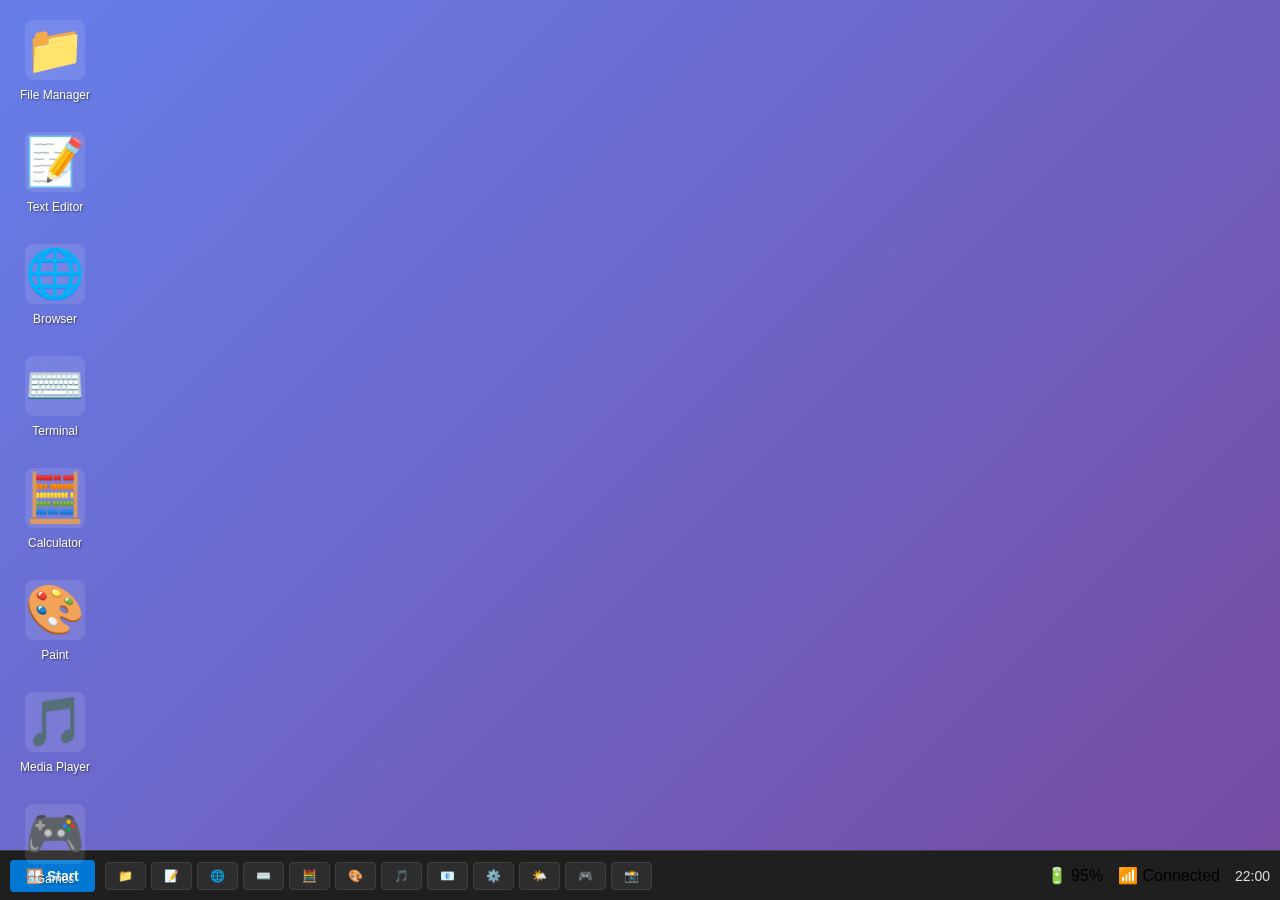
<file: index.html>
<!DOCTYPE html>
<html lang="ja">
<head>
    <meta charset="UTF-8">
    <meta name="viewport" content="width=device-width, initial-scale=1.0">
    <title>myPC - Advanced PC Simulator</title>
    <link rel="stylesheet" href="style.css">
</head>
<body>
    <div class="desktop">
        <div class="wallpaper"></div>
        
        <div class="taskbar">
            <div class="taskbar-content">
                <button class="start-btn">🪟 Start</button>
                <div class="taskbar-apps">
                    <button class="taskbar-app" data-app="explorer">📁</button>
                    <button class="taskbar-app" data-app="notepad">📝</button>
                    <button class="taskbar-app" data-app="browser">🌐</button>
                    <button class="taskbar-app" data-app="terminal">⌨️</button>
                    <button class="taskbar-app" data-app="calculator">🧮</button>
                    <button class="taskbar-app" data-app="paint">🎨</button>
                    <button class="taskbar-app" data-app="media">🎵</button>
                    <button class="taskbar-app" data-app="mail">📧</button>
                    <button class="taskbar-app" data-app="settings">⚙️</button>
                    <button class="taskbar-app" data-app="weather">🌤️</button>
                    <button class="taskbar-app" data-app="games">🎮</button>
                    <button class="taskbar-app" data-app="photos">📸</button>
                </div>
                <div class="system-tray">
                    <span class="battery">🔋 95%</span>
                    <span class="wifi">📶 Connected</span>
                    <span class="clock" id="clock">00:00:00</span>
                </div>
            </div>
        </div>
        
        <div class="windows-container" id="windowsContainer">
        </div>
        
        <div class="desktop-icons">
            <div class="desktop-icon" data-app="explorer">
                <div class="icon">📁</div>
                <div class="label">File Manager</div>
            </div>
            <div class="desktop-icon" data-app="notepad">
                <div class="icon">📝</div>
                <div class="label">Text Editor</div>
            </div>
            <div class="desktop-icon" data-app="browser">
                <div class="icon">🌐</div>
                <div class="label">Browser</div>
            </div>
            <div class="desktop-icon" data-app="terminal">
                <div class="icon">⌨️</div>
                <div class="label">Terminal</div>
            </div>
            <div class="desktop-icon" data-app="calculator">
                <div class="icon">🧮</div>
                <div class="label">Calculator</div>
            </div>
            <div class="desktop-icon" data-app="paint">
                <div class="icon">🎨</div>
                <div class="label">Paint</div>
            </div>
            <div class="desktop-icon" data-app="media">
                <div class="icon">🎵</div>
                <div class="label">Media Player</div>
            </div>
            <div class="desktop-icon" data-app="games">
                <div class="icon">🎮</div>
                <div class="label">Games</div>
            </div>
        </div>
    </div>
    
    <script src="script.js"></script>
</body>
</html>
</file>
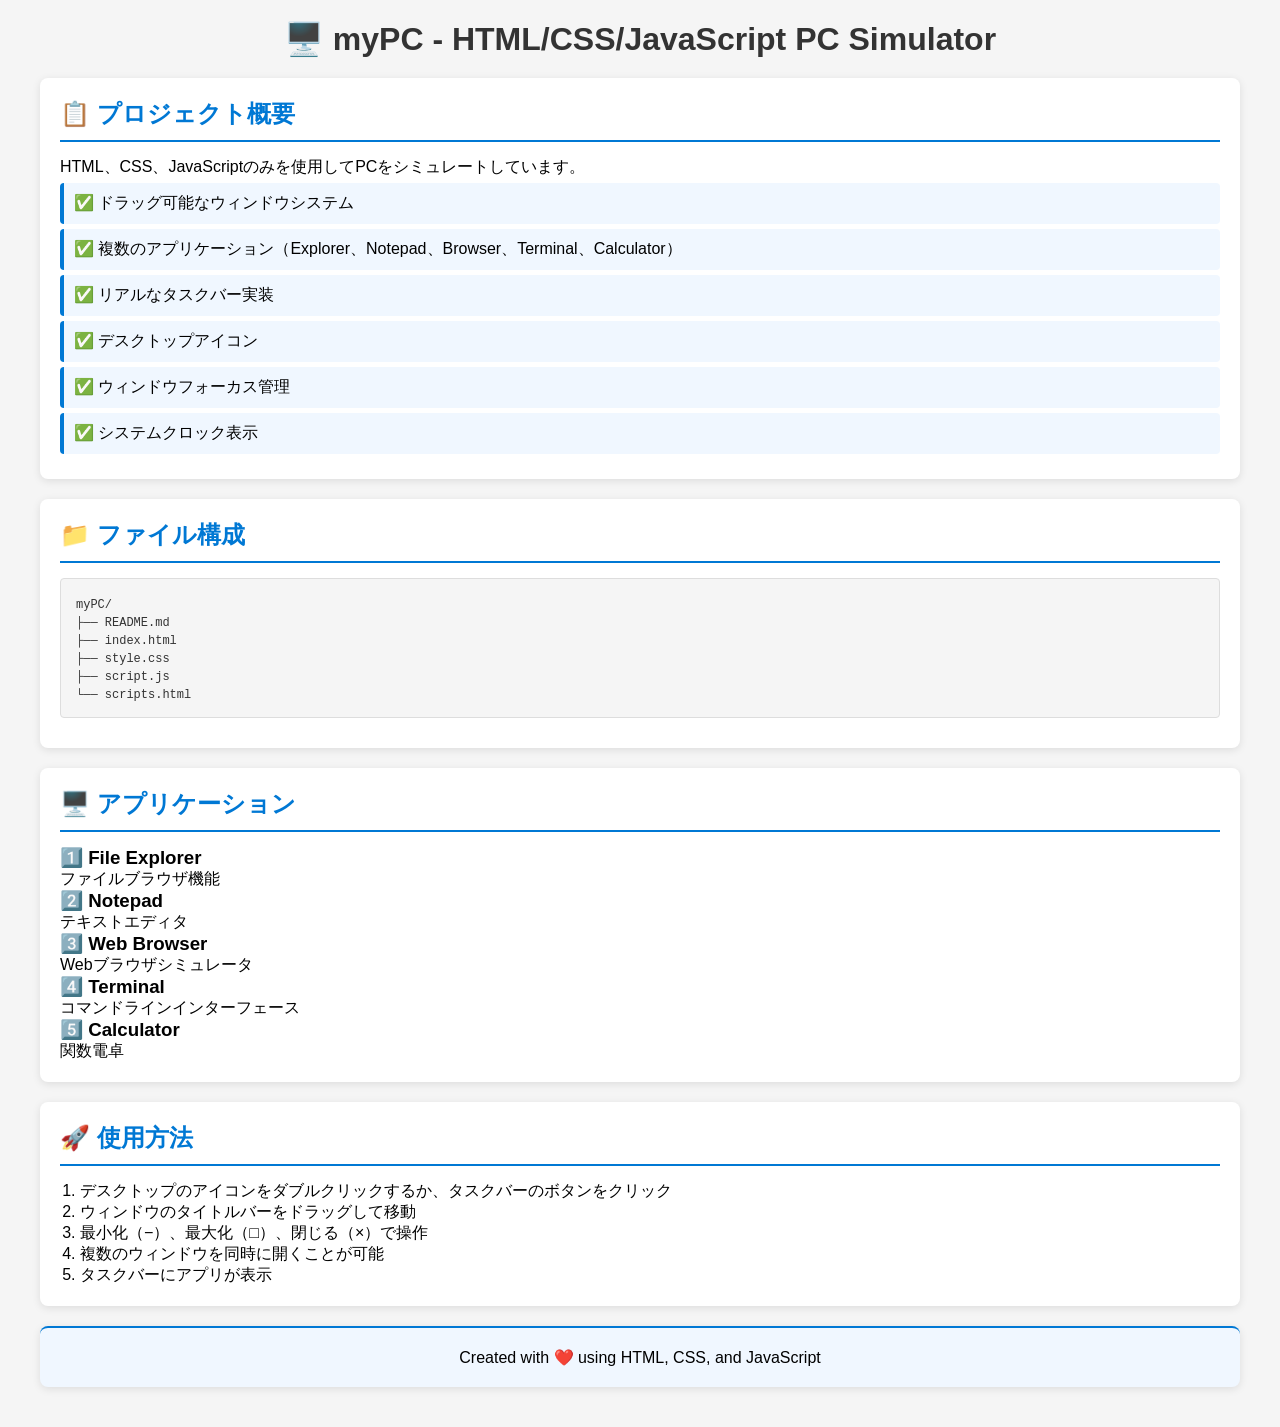
<file: scripts.html>
<!DOCTYPE html>
<html lang="ja">
<head>
    <meta charset="UTF-8">
    <meta name="viewport" content="width=device-width, initial-scale=1.0">
    <title>myPC - Complete Demo</title>
    <style>
        * {
            margin: 0;
            padding: 0;
            box-sizing: border-box;
        }

        body {
            font-family: 'Segoe UI', Tahoma, Geneva, Verdana, sans-serif;
            background: #f5f5f5;
            padding: 20px;
        }

        .container {
            max-width: 1200px;
            margin: 0 auto;
        }

        h1 {
            color: #333;
            margin-bottom: 20px;
            text-align: center;
        }

        .demo-section {
            background: white;
            border-radius: 8px;
            padding: 20px;
            margin-bottom: 20px;
            box-shadow: 0 2px 8px rgba(0, 0, 0, 0.1);
        }

        h2 {
            color: #0078d4;
            margin-bottom: 15px;
            border-bottom: 2px solid #0078d4;
            padding-bottom: 10px;
        }

        .demo-code {
            background: #f5f5f5;
            border: 1px solid #ddd;
            border-radius: 4px;
            padding: 15px;
            margin: 10px 0;
            overflow-x: auto;
        }

        .demo-code code {
            font-family: 'Courier New', monospace;
            font-size: 12px;
            color: #333;
        }

        .demo-button {
            background: #0078d4;
            color: white;
            border: none;
            padding: 10px 20px;
            border-radius: 4px;
            cursor: pointer;
            font-size: 14px;
            margin: 10px 0;
        }

        .demo-button:hover {
            background: #1084d7;
        }

        .component-demo {
            background: #f9f9f9;
            border: 1px solid #e0e0e0;
            border-radius: 4px;
            padding: 15px;
            margin: 10px 0;
        }

        .calculator-demo {
            display: grid;
            grid-template-columns: repeat(4, 1fr);
            gap: 8px;
            max-width: 300px;
        }

        .calc-btn-demo {
            padding: 15px;
            background-color: #e0e0e0;
            border: 1px solid #bfbfbf;
            border-radius: 4px;
            cursor: pointer;
            font-weight: bold;
            transition: all 0.2s;
        }

        .calc-btn-demo:hover {
            background-color: #d0d0d0;
        }

        .calc-btn-demo.operator-demo {
            background-color: #0078d4;
            color: white;
        }

        .display-demo {
            grid-column: 1 / -1;
            padding: 15px;
            background: white;
            border: 1px solid #bfbfbf;
            text-align: right;
            font-size: 24px;
            font-weight: bold;
            margin-bottom: 10px;
            border-radius: 4px;
        }

        .feature-list {
            list-style: none;
            padding-left: 0;
        }

        .feature-list li {
            padding: 10px;
            margin: 5px 0;
            background: #f0f7ff;
            border-left: 4px solid #0078d4;
            border-radius: 4px;
        }

        table {
            width: 100%;
            border-collapse: collapse;
            margin: 15px 0;
        }

        th, td {
            border: 1px solid #ddd;
            padding: 12px;
            text-align: left;
        }

        th {
            background: #0078d4;
            color: white;
        }

        tr:nth-child(even) {
            background: #f9f9f9;
        }
    </style>
</head>
<body>
    <div class="container">
        <h1>🖥️ myPC - HTML/CSS/JavaScript PC Simulator</h1>

        <div class="demo-section">
            <h2>📋 プロジェクト概要</h2>
            <p>HTML、CSS、JavaScriptのみを使用してPCをシミュレートしています。</p>
            <ul class="feature-list">
                <li>✅ ドラッグ可能なウィンドウシステム</li>
                <li>✅ 複数のアプリケーション（Explorer、Notepad、Browser、Terminal、Calculator）</li>
                <li>✅ リアルなタスクバー実装</li>
                <li>✅ デスクトップアイコン</li>
                <li>✅ ウィンドウフォーカス管理</li>
                <li>✅ システムクロック表示</li>
            </ul>
        </div>

        <div class="demo-section">
            <h2>📁 ファイル構成</h2>
            <div class="demo-code">
                <code>
myPC/<br>
├── README.md<br>
├── index.html<br>
├── style.css<br>
├── script.js<br>
└── scripts.html<br>
                </code>
            </div>
        </div>

        <div class="demo-section">
            <h2>🖥️ アプリケーション</h2>
            
            <h3>1️⃣ File Explorer</h3>
            <p>ファイルブラウザ機能</p>

            <h3>2️⃣ Notepad</h3>
            <p>テキストエディタ</p>

            <h3>3️⃣ Web Browser</h3>
            <p>Webブラウザシミュレータ</p>

            <h3>4️⃣ Terminal</h3>
            <p>コマンドラインインターフェース</p>

            <h3>5️⃣ Calculator</h3>
            <p>関数電卓</p>
        </div>

        <div class="demo-section">
            <h2>🚀 使用方法</h2>
            <ol style="padding-left: 20px;">
                <li>デスクトップのアイコンをダブルクリックするか、タスクバーのボタンをクリック</li>
                <li>ウィンドウのタイトルバーをドラッグして移動</li>
                <li>最小化（−）、最大化（□）、閉じる（×）で操作</li>
                <li>複数のウィンドウを同時に開くことが可能</li>
                <li>タスクバーにアプリが表示</li>
            </ol>
        </div>

        <div class="demo-section" style="text-align: center; background: #f0f7ff; border-top: 2px solid #0078d4;">
            <p>Created with ❤️ using HTML, CSS, and JavaScript</p>
        </div>
    </div>
</body>
</html>
</file>
<file: style.css>
* {
    margin: 0;
    padding: 0;
    box-sizing: border-box;
}

body {
    font-family: 'Segoe UI', Tahoma, Geneva, Verdana, sans-serif;
    overflow: hidden;
}

.desktop {
    width: 100vw;
    height: 100vh;
    background-color: #0078d4;
    position: relative;
    display: flex;
    flex-direction: column;
}

.wallpaper {
    flex: 1;
    background: linear-gradient(135deg, #667eea 0%, #764ba2 100%);
    position: relative;
}

.taskbar {
    width: 100%;
    height: 50px;
    background-color: #1f1f1f;
    border-top: 1px solid #3f3f3f;
    display: flex;
    align-items: center;
    padding: 0 10px;
    box-shadow: 0 -2px 10px rgba(0, 0, 0, 0.3);
}

.taskbar-content {
    width: 100%;
    display: flex;
    align-items: center;
    gap: 10px;
}

.start-btn {
    padding: 8px 16px;
    background-color: #0078d4;
    color: white;
    border: none;
    border-radius: 4px;
    cursor: pointer;
    font-weight: bold;
    font-size: 14px;
    transition: background-color 0.3s;
}

.start-btn:hover {
    background-color: #1084d7;
}

.taskbar-apps {
    display: flex;
    gap: 5px;
    flex: 1;
}

.taskbar-app {
    padding: 6px 12px;
    background-color: #2d2d2d;
    color: #e0e0e0;
    border: 1px solid #404040;
    border-radius: 4px;
    cursor: pointer;
    font-size: 12px;
    transition: all 0.2s;
}

.taskbar-app:hover {
    background-color: #3f3f3f;
    color: white;
}

.taskbar-app.active {
    background-color: #0078d4;
    color: white;
}

.system-tray {
    display: flex;
    align-items: center;
    gap: 15px;
    margin-left: auto;
}

.clock {
    color: #e0e0e0;
    font-size: 14px;
    font-weight: 500;
}

.windows-container {
    position: absolute;
    top: 0;
    left: 0;
    width: 100%;
    height: calc(100% - 50px);
    pointer-events: none;
}

.windows-container > * {
    pointer-events: auto;
}

.window {
    position: absolute;
    background-color: #f0f0f0;
    border: 1px solid #bfbfbf;
    border-radius: 4px;
    box-shadow: 0 2px 10px rgba(0, 0, 0, 0.2);
    min-width: 300px;
    min-height: 200px;
    display: flex;
    flex-direction: column;
    z-index: 1000;
}

.window.active {
    z-index: 10000;
}

.window-header {
    background: linear-gradient(90deg, #0078d4 0%, #1084d7 100%);
    color: white;
    padding: 8px 12px;
    display: flex;
    justify-content: space-between;
    align-items: center;
    cursor: move;
    border-radius: 3px 3px 0 0;
    user-select: none;
}

.window-header-title {
    font-weight: bold;
    font-size: 14px;
    flex: 1;
}

.window-controls {
    display: flex;
    gap: 5px;
}

.window-btn {
    width: 28px;
    height: 24px;
    background-color: rgba(255, 255, 255, 0.2);
    border: none;
    color: white;
    cursor: pointer;
    font-size: 14px;
    display: flex;
    align-items: center;
    justify-content: center;
    border-radius: 2px;
    transition: background-color 0.2s;
}

.window-btn:hover {
    background-color: rgba(255, 255, 255, 0.3);
}

.window-btn.close:hover {
    background-color: #e81123;
}

.window-content {
    flex: 1;
    padding: 12px;
    overflow-y: auto;
    background-color: #f0f0f0;
}

.desktop-icons {
    position: absolute;
    top: 20px;
    left: 20px;
    display: flex;
    flex-direction: column;
    gap: 30px;
    width: auto;
}

.desktop-icon {
    display: flex;
    flex-direction: column;
    align-items: center;
    gap: 8px;
    cursor: pointer;
    user-select: none;
    transition: all 0.2s;
}

.desktop-icon:hover {
    opacity: 0.8;
}

.desktop-icon:active {
    transform: scale(0.95);
}

.desktop-icon .icon {
    font-size: 48px;
    width: 60px;
    height: 60px;
    display: flex;
    align-items: center;
    justify-content: center;
    background-color: rgba(255, 255, 255, 0.1);
    border-radius: 8px;
    transition: all 0.2s;
}

.desktop-icon:hover .icon {
    background-color: rgba(255, 255, 255, 0.2);
}

.desktop-icon .label {
    color: white;
    font-size: 12px;
    text-align: center;
    max-width: 80px;
    text-shadow: 1px 1px 2px rgba(0, 0, 0, 0.5);
    word-wrap: break-word;
}

.window.explorer .window-content {
    display: flex;
    flex-direction: column;
    gap: 10px;
}

.file-item {
    display: flex;
    align-items: center;
    gap: 10px;
    padding: 8px;
    border-radius: 4px;
    cursor: pointer;
    transition: background-color 0.2s;
}

.file-item:hover {
    background-color: #e0e0e0;
}

.file-item-icon {
    font-size: 24px;
}

.file-item-name {
    flex: 1;
    font-size: 13px;
}

.notepad-textarea {
    width: 100%;
    height: 100%;
    padding: 10px;
    border: none;
    font-family: 'Courier New', monospace;
    font-size: 13px;
    resize: none;
    background-color: white;
}

.terminal-output {
    background-color: #000;
    color: #00ff00;
    font-family: 'Courier New', monospace;
    font-size: 12px;
    padding: 10px;
    min-height: 100%;
    white-space: pre-wrap;
    word-wrap: break-word;
}

.terminal-input {
    width: 100%;
    background-color: #000;
    color: #00ff00;
    border: none;
    padding: 5px 10px;
    font-family: 'Courier New', monospace;
    font-size: 12px;
}

.calculator {
    display: grid;
    grid-template-columns: repeat(4, 1fr);
    gap: 5px;
}

.calculator-display {
    grid-column: 1 / -1;
    padding: 10px;
    background-color: white;
    border: 1px solid #bfbfbf;
    text-align: right;
    font-size: 20px;
    font-weight: bold;
    border-radius: 4px;
    margin-bottom: 5px;
}

.calc-btn {
    padding: 15px;
    background-color: #e0e0e0;
    border: 1px solid #bfbfbf;
    border-radius: 4px;
    cursor: pointer;
    font-size: 14px;
    font-weight: bold;
    transition: all 0.2s;
}

.calc-btn:hover {
    background-color: #d0d0d0;
}

.calc-btn:active {
    background-color: #c0c0c0;
}

.calc-btn.operator {
    background-color: #0078d4;
    color: white;
}

.calc-btn.operator:hover {
    background-color: #1084d7;
}

.browser-navbar {
    display: flex;
    gap: 5px;
    margin-bottom: 10px;
    padding-bottom: 10px;
    border-bottom: 1px solid #bfbfbf;
}

.browser-btn {
    padding: 6px 12px;
    background-color: #e0e0e0;
    border: 1px solid #bfbfbf;
    border-radius: 4px;
    cursor: pointer;
    font-size: 12px;
    transition: all 0.2s;
}

.browser-btn:hover {
    background-color: #d0d0d0;
}

.browser-url {
    flex: 1;
    padding: 6px 8px;
    border: 1px solid #bfbfbf;
    border-radius: 4px;
    font-size: 12px;
}

.browser-content {
    flex: 1;
    overflow-y: auto;
    padding: 10px;
    background-color: white;
}

::-webkit-scrollbar {
    width: 12px;
}

::-webkit-scrollbar-track {
    background: #f1f1f1;
}

::-webkit-scrollbar-thumb {
    background: #888;
    border-radius: 6px;
}

::-webkit-scrollbar-thumb:hover {
    background: #555;
}
</file>
